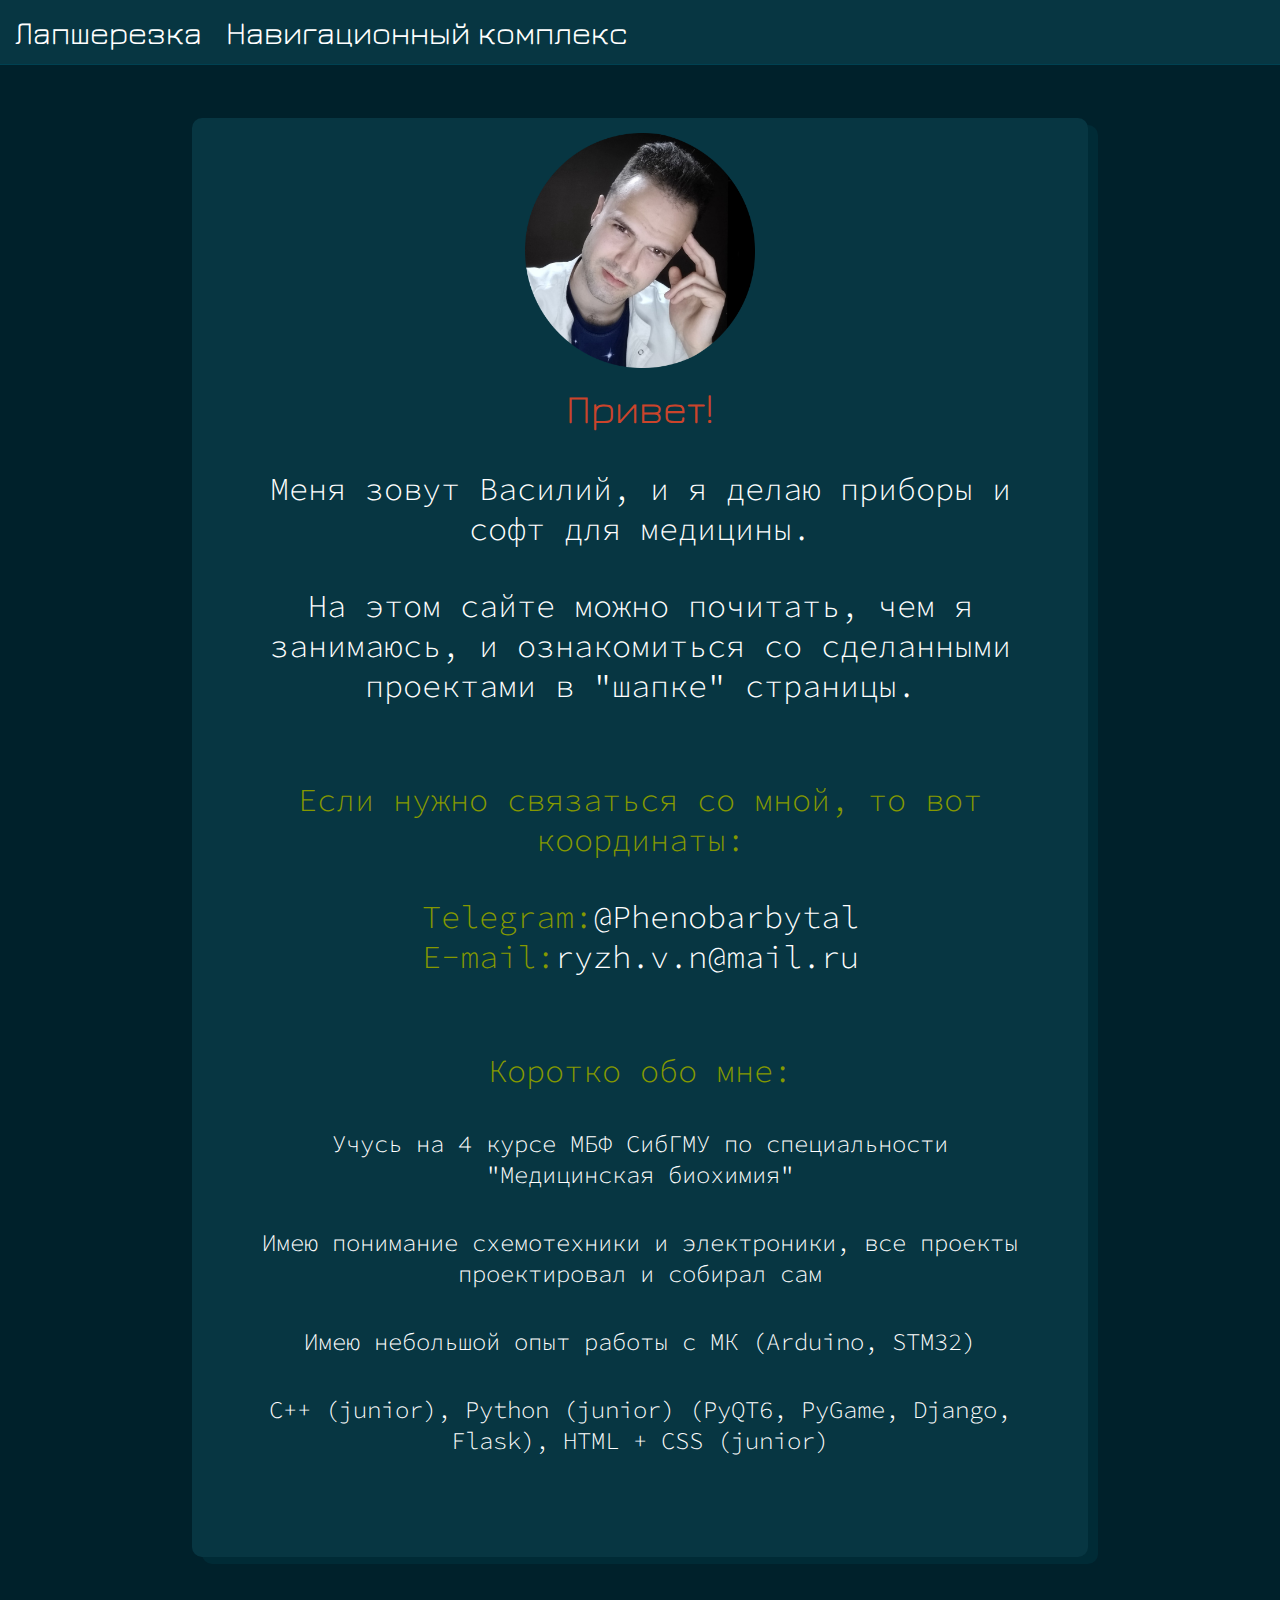
<file: index.html>
<!DOCTYPE html>
<html lang = "ru">
<head>
<meta charset="utf-8">
<title>ISONIAZID</title>
<link rel="stylesheet"  href="./css/styles.css">
</head>

<body bgcolor ="#00212b" topmargin="0" leftmargin="0">
<div class="head head_font trans">
<a href="lapsherezka.html" class="trans">Лапшерезка</a><a>&nbsp</a><a>&nbsp</a>
<a href="coming_soon.html" class="trans">Навигационный комплекс</a><a>&nbsp</a><a>&nbsp</a>
<!--
<a href="coming_soon.html" class="trans">Микроскоп</a><a>&nbsp</a><a>&nbsp</a>
<a href="coming_soon.html" class="trans">Голубой огонек</a>
-->
</div>
<br>
<br>
<br>
<div class="cont" align = "center">
<img src= "./img/portrait.png" height = "30%" width = "30%" vspace = "2%" align = "center">
<center class = "font_title">Привет!</center>
<br>
<center class ="font_cont">Меня зовут Василий, и я делаю приборы и софт для медицины.</center>
<br>
<center class ="font_cont">На этом сайте можно почитать, чем я занимаюсь, и ознакомиться со сделанными проектами в "шапке" страницы.
</center>
<br>
<br>
<center class ="font_extra">Если нужно связаться со мной, то вот координаты:</center>
<br>
<center class ="font_extra">Telegram:<a href ="https://t.me/Phenobarbytal">@Phenobarbytal</a></center>
<center class ="font_extra">E-mail:<a href ="mailto:ryzh.v.n@mail.ru">ryzh.v.n@mail.ru</a></center>
<br>
<br>
<center class ="font_extra">Коротко обо мне:</center>
<br>
<center class ="font_cont_smaller">Учусь на 4 курсе МБФ СибГМУ по специальности "Медицинская биохимия"</center>
<br>
<center class ="font_cont_smaller">Имею понимание схемотехники и электроники, все проекты проектировал и собирал сам</center>
<br>
<center class ="font_cont_smaller">Имею небольшой опыт работы с МК (Arduino, STM32)</center>
<br>
<center class ="font_cont_smaller">C++ (junior), Python (junior) (PyQT6, PyGame, Django, Flask), HTML + CSS (junior)</center>
<br>
</div>
</body>
</html>
</file>
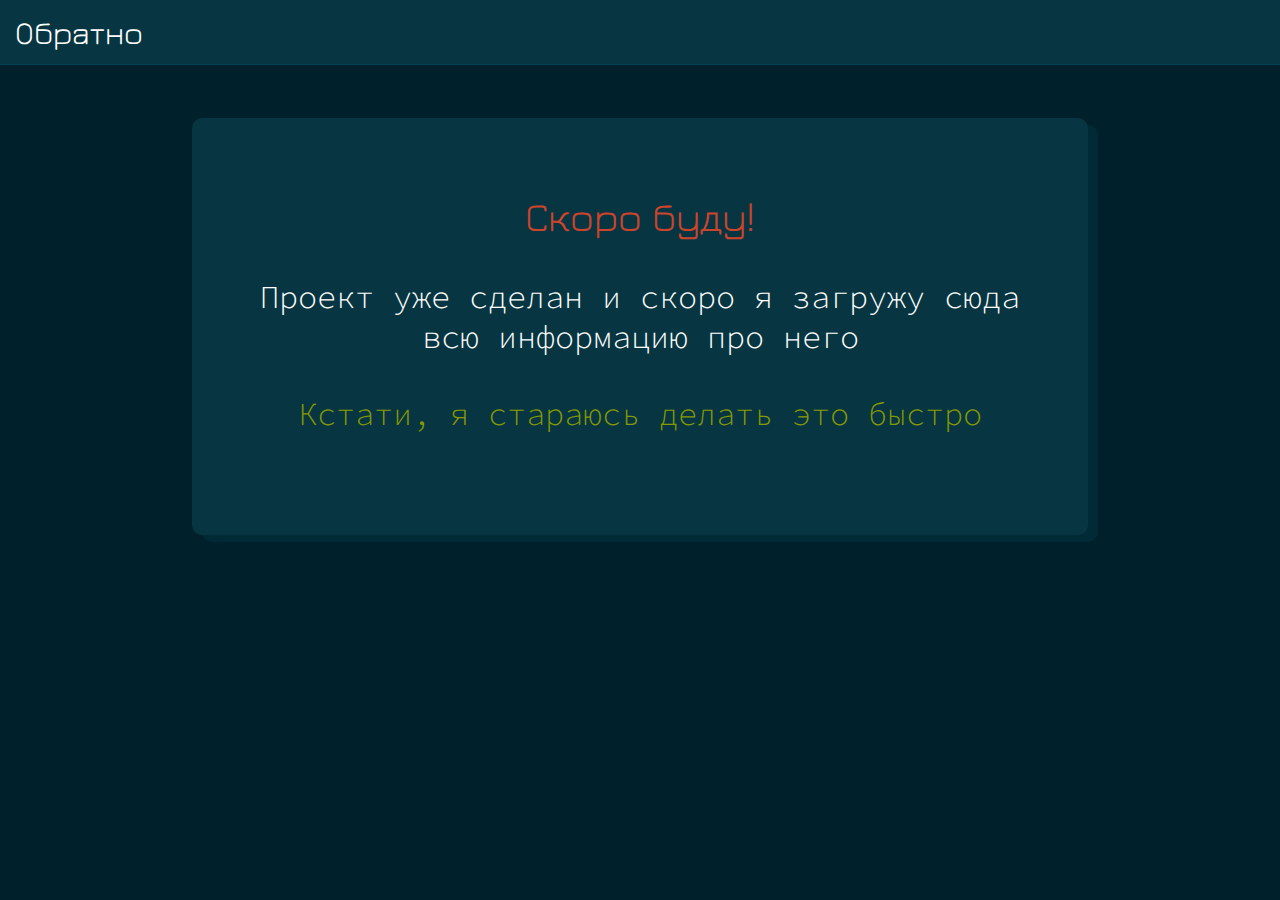
<file: coming_soon.html>
<!DOCTYPE html>
<html lang = "ru">
<head>
    <meta charset="utf-8">
    <title>Скоро буду!</title>
    <link rel="stylesheet" type="text/css" media="screen" href="./css/styles.css">
    </head>
    
    <body bgcolor ="#00212b" topmargin="0" leftmargin="0">
    <div class="head head_font trans">
    <a href="index.html" class="trans">Обратно</a>
    </div>
    <br>
    <br>
    <br>
    <div class="cont" align = "center">
        <br>
        <br>
    <center class = "font_title">Скоро буду!</center>
    <br>
    <center class ="font_cont">Проект уже сделан и скоро я загружу сюда всю информацию про него</center>
    <br>
    <center class ="font_extra">Кстати, я стараюсь делать это быстро
    </center>
    <br>
    </div>
    </body>
    </html>
</file>
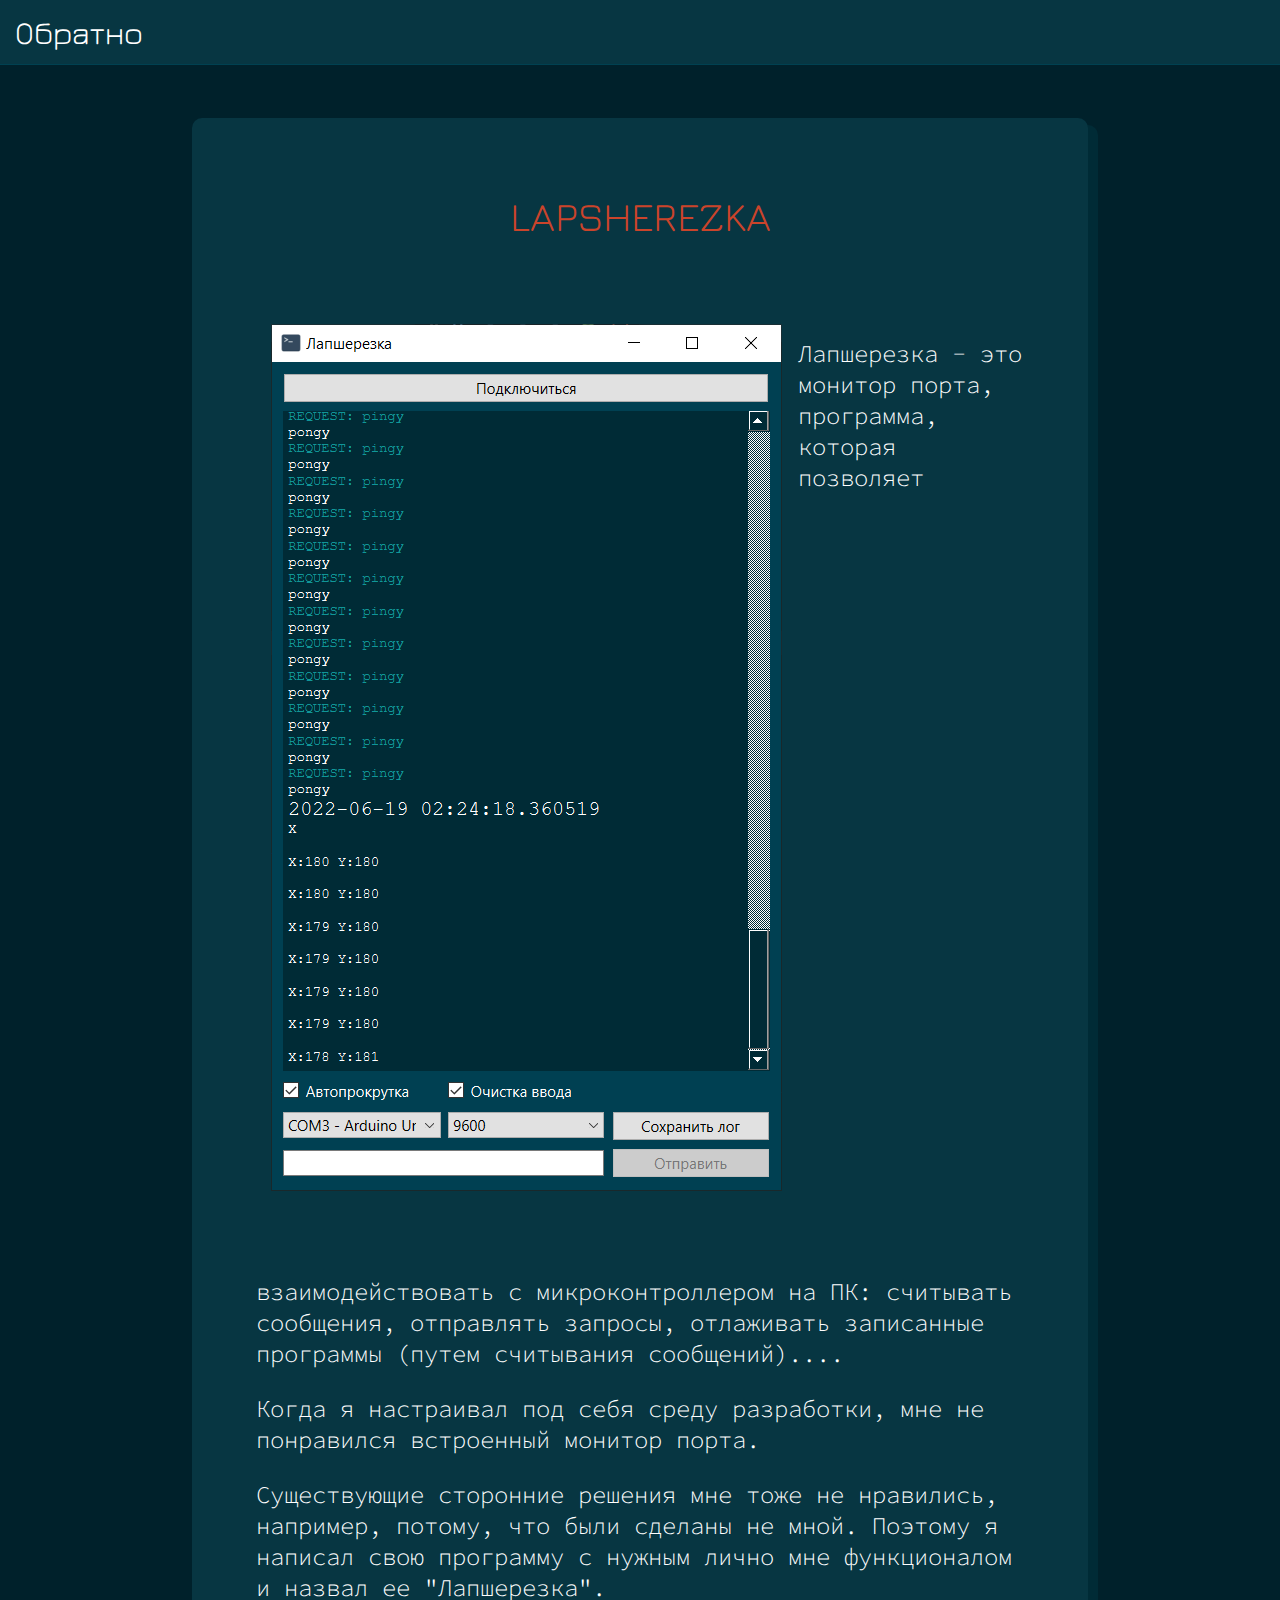
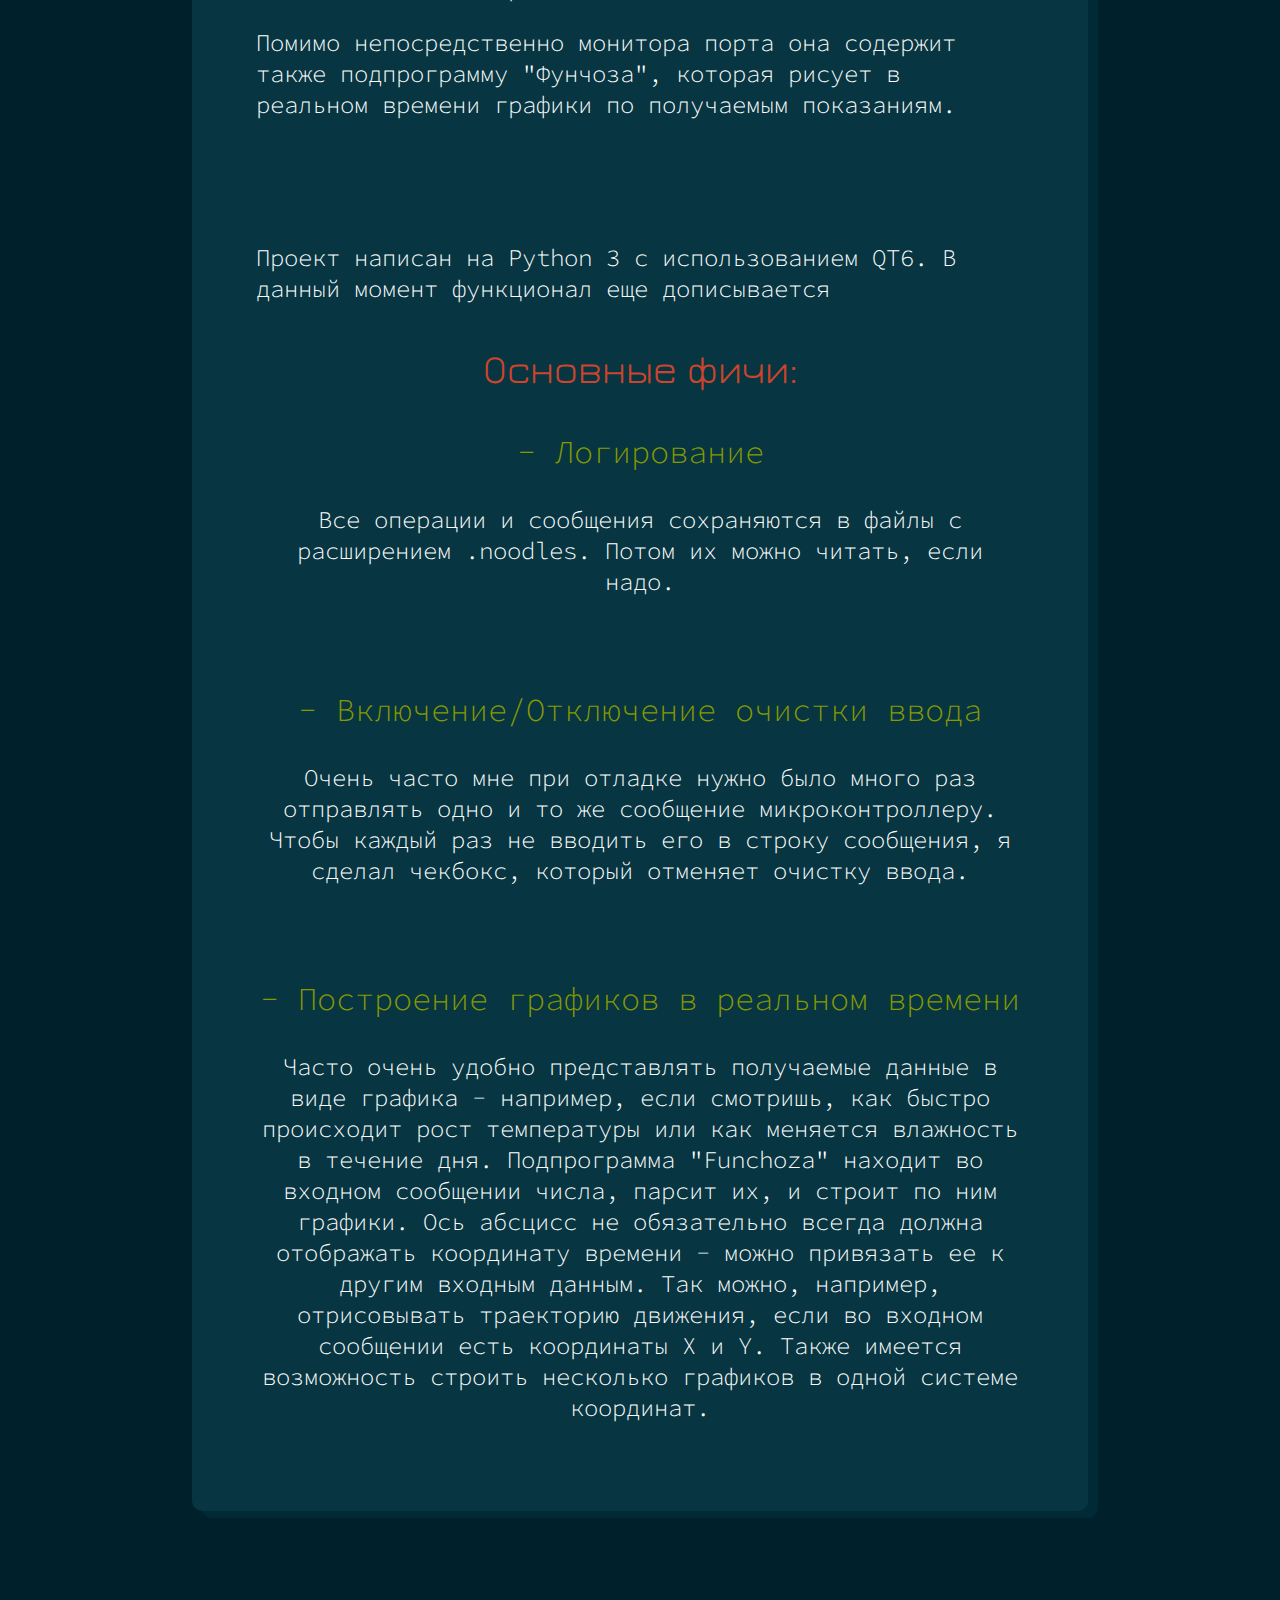
<file: lapsherezka.html>
<!DOCTYPE html>
<html lang = "ru">
<head>
    <meta charset="utf-8">
    <title>LAPSHEREZKA</title>
    <link rel="stylesheet" type="text/css" media="screen" href="./css/styles.css">
    </head>
    
    <body bgcolor ="#00212b" topmargin="0" leftmargin="0">
    <div class="head head_font trans">
    <a href="index.html" class="trans">Обратно</a>
    </div>
    <br>
    <br>
    <br>
    <div class="cont" align = "center">
        <br>
        <br>
    <center class = "font_title">LAPSHEREZKA</center>
    <img src= "img/lapsherezka.PNG" hspace = "2%" vspace = "11%"  align = "left">
    <br>
    <br>
    <p class ="font_cont_smaller" align = "left">Лапшерезка - это монитор порта, программа, которая позволяет взаимодействовать с микроконтроллером на ПК:
        считывать сообщения, отправлять запросы, отлаживать записанные программы (путем считывания сообщений)....
    </p>
    <p class ="font_cont_smaller" align = "left">Когда я настраивал под себя среду разработки, мне не понравился встроенный монитор порта.
    </p>
    <p class ="font_cont_smaller" align = "left">Существующие сторонние решения мне тоже не нравились, например, потому, что были сделаны не мной.
    Поэтому я написал свою программу с нужным лично мне функционалом и назвал ее "Лапшерезка".
    </p>
        <p class ="font_cont_smaller" align = "left">Помимо непосредственно монитора порта она содержит также подпрограмму "Фунчоза", которая рисует
            в реальном времени графики по получаемым показаниям.
            </p>
            <br>
            <br>
            <p class ="font_cont_smaller" align = "left">Проект написан на Python 3 c использованием QT6. В данный момент функционал еще дописывается
                </p>
                <p class ="font_title" align = "center">Основные фичи:
                </p>
                <p class ="font_extra" align = "center">- Логирование
                </p>
                <p class ="font_cont_smaller" align = "center">Все операции и сообщения сохраняются в файлы с расширением .noodles. Потом их можно
                    читать, если надо. 
                </p>
                <br>
                <p class ="font_extra" align = "center">- Включение/Отключение очистки ввода
                </p>
                <p class ="font_cont_smaller" align = "center">Очень часто мне при отладке нужно было много раз отправлять одно и то же сообщение
                    микроконтроллеру. Чтобы каждый раз не вводить его в строку сообщения, я сделал чекбокс, который отменяет очистку ввода.
                </p>
                <br>
                <p class ="font_extra" align = "center">- Построение графиков в реальном времени
                </p>
                <p class ="font_cont_smaller" align = "center">
                    Часто очень удобно представлять получаемые данные в виде графика - например, если смотришь, как быстро
                    происходит рост температуры или как меняется влажность в течение дня. Подпрограмма "Funchoza"
                    находит во входном сообщении числа, парсит их, и строит по ним графики. Ось абсцисс
                    не обязательно всегда должна отображать координату времени - можно привязать ее к другим входным данным. Так можно,
                    например, отрисовывать траекторию движения, если во входном сообщении есть координаты X и Y. Также имеется возможность
                    строить несколько графиков в одной системе координат.
                </p>
    </div>
    </body>
    </html>
</file>
<file: css/styles.css>
/* source-code-pro-300 - latin_cyrillic */
@font-face {
    font-family: 'Source Code Pro SMALL';
    font-style: normal;
    font-weight: 300;
    src: local(''),
        url('../fonts/source-code-pro-v21-latin_cyrillic-300.woff2') format('woff2'),
        /* Chrome 26+, Opera 23+, Firefox 39+ */
        url('../fonts/source-code-pro-v21-latin_cyrillic-300.woff') format('woff');
    /* Chrome 6+, Firefox 3.6+, IE 9+, Safari 5.1+ */
}

/* source-code-pro-regular - latin_cyrillic */
@font-face {
    font-family: 'Source Code Pro';
    font-style: normal;
    font-weight: 400;
    src: local(''),
        url('../fonts/source-code-pro-v21-latin_cyrillic-regular.woff2') format('woff2'),
        /* Chrome 26+, Opera 23+, Firefox 39+ */
        url('../fonts/source-code-pro-v21-latin_cyrillic-regular.woff') format('woff');
    /* Chrome 6+, Firefox 3.6+, IE 9+, Safari 5.1+ */
}

/* jura-300 - latin_cyrillic */
@font-face {
    font-family: 'Jura-300';
    font-style: normal;
    font-weight: 300;
    src: local(''),
        url('../fonts/jura-v24-latin_cyrillic-300.woff2') format('woff2'),
        /* Chrome 26+, Opera 23+, Firefox 39+ */
        url('../fonts/jura-v24-latin_cyrillic-300.woff') format('woff');
    /* Chrome 6+, Firefox 3.6+, IE 9+, Safari 5.1+ */
}

/* jura-regular - latin_cyrillic */
@font-face {
    font-family: 'Jura-400';
    font-style: normal;
    font-weight: 400;
    src: local(''),
        url('../fonts/jura-v24-latin_cyrillic-regular.woff2') format('woff2'),
        /* Chrome 26+, Opera 23+, Firefox 39+ */
        url('../fonts/jura-v24-latin_cyrillic-regular.woff') format('woff');
    /* Chrome 6+, Firefox 3.6+, IE 9+, Safari 5.1+ */
}

/* jura-700 - latin_cyrillic */
@font-face {
    font-family: 'Jura-700';
    font-style: normal;
    font-weight: 700;
    src: local(''),
        url('../fonts/jura-v24-latin_cyrillic-700.woff2') format('woff2'),
        /* Chrome 26+, Opera 23+, Firefox 39+ */
        url('../fonts/jura-v24-latin_cyrillic-700.woff') format('woff');
    /* Chrome 6+, Firefox 3.6+, IE 9+, Safari 5.1+ */
}


A {
    color: white;
    text-decoration: none;
}

A:hover {
    text-decoration: none;
    /*color: #673AB7;*/
    color: #00BCD4;
}

.date {
    color: #004151;
    text-align: right;
    font-size: 10pt;
    margin-right: 5%;
    font-family: sans-serif;
}

.head {
    box-shadow: 0px 1px 0px 0px #004151;
    font-size: 24pt;
    padding-top: 1%;
    padding-bottom: 1%;
    padding-left: 15px;
    font-family: 'Jura-400', monospace;
    background: #073642;

    width: 100%;
}

.title {
    box-shadow: 0px 5px 0px 0px rgba(230, 230, 230, 1);
    border-radius: 10px;
    padding-top: 6px;
    padding-bottom: 5px;
    overflow: hidden;
    background: #fafafa;
    color: #004151;
    position: absolute;
    width: 70%;
    left: 15%;
    right: 25%;
    margin: auto;
    font-size: 400%;
    font-family: 'Open Sans', sans-serif;
    height: 77px;
}

.bottom {
    color: #004151;
    padding-top: 23px;
    padding-left: 5%;
    padding-right: 5%;
    margin-left: auto;
    margin-right: auto;
    background: #F7AC00;
    height: 37px;
    width: 60%;
}

.cont {
    background: #073642;
    box-shadow: 10px 7px 0px 0px #002b36;
    border-radius: 10px;
    font-size: 200%;
    font-family: 'Arial', sans-serif;
    /*padding-top: 5%;*/
    padding-left: 5%;
    padding-right: 5%;
    padding-bottom: 5%;
    margin-bottom: 10%;
    margin-left: auto;
    margin-right: auto;
    width: 60%;
}

.font_title {
    color: #cb442b;
    font-size: 30pt;
    font-family: 'Jura-400', monospace;
}

.font_cont {
    color: white;
    font-size: 24pt;
    font-weight: 300;
    font-family: 'Source Code Pro SMALL', monospace;
}

.font_cont_smaller {
    color: white;
    font-size: 18pt;
    font-family: 'Source Code Pro SMALL', monospace;
}

.font_extra {
    color: #859900;
    font-size: 24pt;
    font-family: 'Source Code Pro SMALL', monospace;
}

.trans {
    transition: 0.7s;
}
</file>
